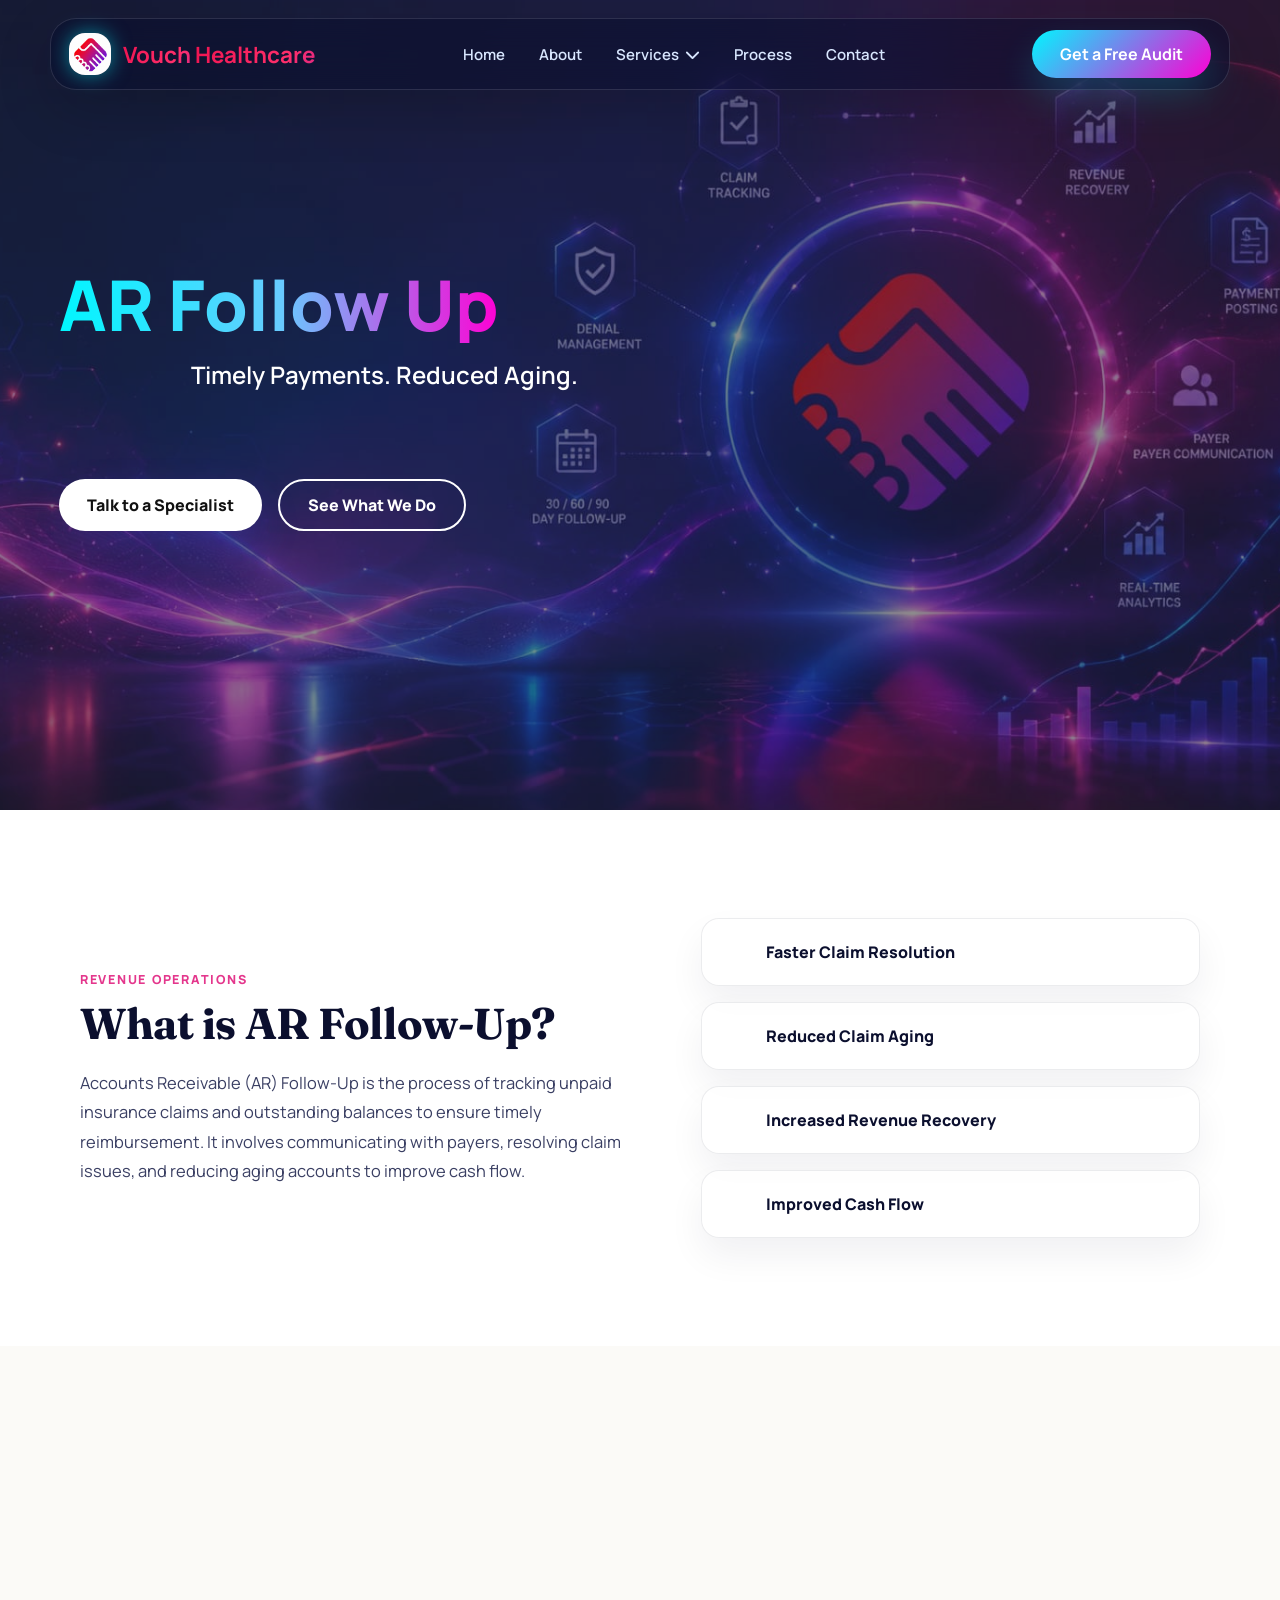
<file: ar-follow-up.html>
<!DOCTYPE html>
<html lang="en">
  <head>
    <meta charset="UTF-8" />
    <meta name="viewport" content="width=device-width, initial-scale=1.0" />
    <title>AR Follow-Up Services | Vouch Healthcare</title>
    <meta
      name="description"
      content="AR follow-up services for faster claim resolution, reduced claim aging, revenue recovery, and improved cash flow."
    />
    <meta name="robots" content="index, follow" />
    <link rel="canonical" href="https://vouchhealthcare.com/ar-follow-up.html" />
    <meta property="og:title" content="AR Follow-Up Services | Vouch Healthcare" />
    <meta property="og:description" content="AR follow-up services for faster claim resolution, reduced aging, revenue recovery, and improved healthcare cash flow." />
    <meta property="og:type" content="website" />
    <meta property="og:site_name" content="Vouch Healthcare" />
    <link rel="preconnect" href="https://fonts.googleapis.com" />
    <link rel="preconnect" href="https://fonts.gstatic.com" crossorigin />
    <link
      href="https://fonts.googleapis.com/css2?family=Fraunces:opsz,wght@9..144,600;9..144,700&family=Manrope:wght@400;500;600;700;800&family=Poppins:wght@400;500;600;700;800&display=swap"
      rel="stylesheet"
    />
    <link rel="stylesheet" href="https://cdnjs.cloudflare.com/ajax/libs/font-awesome/6.5.2/css/all.min.css" />
    <link rel="stylesheet" href="styles.css" />
  </head>

  <body class="service-page">
	<div id="page-loader">
      <div class="loader-wrapper">
        <div class="loader-logo">
          <img src="assets/logo.jpeg" alt="Vouch Healthcare Logo">
        </div>
        <div class="loader-text">Vouch Healthcare</div>
        <div class="loader"></div>
      </div>
    </div>
    <a class="skip-link" href="#about">Skip to content</a>
    <header class="site-header">
      <a class="logo" href="index.html" aria-label="Vouch Healthcare home">
        <img class="logo-circle" src="assets/logo.jpeg" alt="Vouch Healthcare logo" />
        <span><span class="logo-vouch">Vouch</span> <span class="logo-healthcare">Healthcare</span></span>
      </a>
      <button class="menu-toggle" type="button" aria-label="Open menu" aria-expanded="false">
        <span></span><span></span><span></span>
      </button>
      <nav class="main-nav" aria-label="Main navigation">
        <ul>
          <li><a href="index.html">Home</a></li>
          <li><a href="#about">About</a></li>
          <li class="dropdown">
            <a href="#services" class="dropdown-toggle" aria-haspopup="true" aria-expanded="false">Services <i class="fa-solid fa-chevron-down" aria-hidden="true"></i></a>
            <div class="dropdown-menu">
              <a href="medical-coding.html">Medical Coding</a>
              <a href="denial-management.html">Denial Management</a>
              <a href="ar-follow-up.html">AR Follow-up</a>
            </div>
          </li>
          <li><a href="#process">Process</a></li>
          <li><a href="#contact">Contact</a></li>
        </ul>
      </nav>
      <a href="#contact" class="contact-btn">Get a Free Audit</a>
    </header>

    <header class="service-hero">

    <!-- Background Image -->
    <div class="hero-bg">
        <img src="assets/ar.jpeg" alt="AR Follow-Up Services">
    </div>

    <!-- Dark Overlay -->
    <div class="hero-overlay"></div>

    <!-- Hero Content -->
    <div class="service-wrap ar-hero-content reveal">

        <h1 class="sr-only">AR Follow-Up Services</h1>

        <div class="ar-title-piece motion-left">AR Follow Up</div>

        <p class="ar-tagline motion-up">
           Timely Payments. Reduced Aging.
        </p>

        <div class="service-ctas motion-up">

            <a class="service-primary"
               href="#contact">
                Talk to a Specialist
            </a>

            <a class="service-secondary"
               href="#services">
                See What We Do
            </a>

        </div>

    </div>

</div>
</header>
    <main>
      <section class="service-section" id="about">
        <div class="service-wrap service-grid-two">
          <div class="reveal">
            <span class="service-kicker">Revenue Operations</span>
            <h2>What is AR Follow-Up?</h2>
            <p>
              Accounts Receivable (AR) Follow-Up is the process of tracking unpaid
              insurance claims and outstanding balances to ensure timely reimbursement.
              It involves communicating with payers, resolving claim issues, and reducing
              aging accounts to improve cash flow.
            </p>
          </div>

          <div class="checklist reveal">
            <div class="check-item tilt-card"><span class="tick">&check;</span>Faster Claim Resolution</div>
            <div class="check-item tilt-card"><span class="tick">&check;</span>Reduced Claim Aging</div>
            <div class="check-item tilt-card"><span class="tick">&check;</span>Increased Revenue Recovery</div>
            <div class="check-item tilt-card"><span class="tick">&check;</span>Improved Cash Flow</div>
          </div>
        </div>
      </section>

      <section class="service-section alt" id="services">
        <div class="service-wrap">
          <div class="service-head reveal">
            <span class="service-kicker">Our Capabilities</span>
            <h2>What We Do</h2>
          </div>

          <div class="service-card-grid">
            <article class="service-card tilt-card reveal">
              <div class="service-icon">01</div>
              <h3>Revenue Recovery</h3>
              <p>Identify and recover outstanding payments.</p>
            </article>

            <article class="service-card tilt-card reveal">
              <div class="service-icon">02</div>
              <h3>Denial Management</h3>
              <p>Analyze denied claims and drive resolution.</p>
            </article>

            <article class="service-card tilt-card reveal">
              <div class="service-icon">03</div>
              <h3>Claim Status Follow-Up</h3>
              <p>Regularly monitor claim status with payers.</p>
            </article>

            <article class="service-card tilt-card reveal">
              <div class="service-icon">04</div>
              <h3>Aging AR Management</h3>
              <p>Prioritize and work on aged claims.</p>
            </article>

            <article class="service-card tilt-card reveal">
              <div class="service-icon">05</div>
              <h3>Appeals &amp; Reconsiderations</h3>
              <p>Prepare and submit timely appeals.</p>
            </article>

            <article class="service-card tilt-card reveal">
              <div class="service-icon">06</div>
              <h3>Payment Variance Resolution</h3>
              <p>Investigate and resolve underpayments.</p>
            </article>
          </div>
        </div>
      </section>

      <section class="service-section" id="process">
        <div class="service-wrap">
          <div class="service-head reveal">
            <span class="service-kicker">How It Works</span>
            <h2>Our Process</h2>
          </div>

          <div class="service-process">
            <article class="service-step tilt-card reveal">
              <div class="step-num">01</div>
              <h3>Analyze &amp; Cleanse</h3>
              <p>Review AR reports and identify unpaid claims.</p>
            </article>

            <article class="service-step tilt-card reveal">
              <div class="step-num">02</div>
              <h3>Validate</h3>
              <p>Confirm payer information and claim status.</p>
            </article>

            <article class="service-step tilt-card reveal">
              <div class="step-num">03</div>
              <h3>Follow-Up &amp; Resolve</h3>
              <p>Contact insurance payers and resolve claim issues.</p>
            </article>

            <article class="service-step tilt-card reveal">
              <div class="step-num">04</div>
              <h3>Audit &amp; Report</h3>
              <p>Monitor payment outcomes and track performance.</p>
            </article>
          </div>
        </div>
      </section>

      <section class="contact-section" id="contact">
  <div class="contact-shell reveal">

    <div class="contact-intro">
      <span class="contact-tag">GET IN TOUCH</span>
      <h2>Talk to Our Team</h2>
      <p>Reach out to our team and let us show you where your revenue cycle is leaking and how we can fix it.</p>
    </div>

    <form class="contact-form">
      <div class="form-grid">
        <div class="form-group">
          <label>Name</label>
          <input type="text" placeholder="Enter your name">
        </div>

        <div class="form-group">
          <label>Email ID</label>
          <input type="email" placeholder="Enter your email">
        </div>

        <div class="form-group full">
          <label>Phone Number</label>
          <input type="text" placeholder="Phone Number">
        </div>

        <div class="form-group full">
          <label>Whatsapp Number</label>
          <input type="text" placeholder="Whatsapp Number">
        </div>

        <div class="form-group full">
          <label>Company Name</label>
          <input type="text" placeholder="Company Name">
        </div>

        <div class="form-group">
          <label>Designation</label>
          <input type="text" placeholder="Designation">
        </div>

        <div class="form-group full">
          <label>Preferred Mode of Communication</label>
          <select>
            <option>Select...</option>
            <option>Email</option>
            <option>Phone</option>
            <option>WhatsApp</option>
          </select>
        </div>

        <div class="form-group full">
          <label>Purpose of Contact</label>
          <input type="text" placeholder="Purpose of Contact">
        </div>
      </div>

      <button type="submit">Submit</button>
    </form>

  </div>
</section>
    </main>    
    <footer class="service-footer">
      <div class="service-wrap service-footer-grid">
        <div>
          <div class="service-foot-brand"><img class="service-foot-logo-img" src="assets/logo.jpeg" alt="Vouch Healthcare logo" /><span class="footer-logo-vouch">Vouch</span> <span class="footer-logo-healthcare">Healthcare</span></div>
          <p>AR follow-up services built to reduce aging, recover revenue, and improve collection performance.</p>
        </div>

        <div>
          <h4>Quick Links</h4>
          <p><a href="index.html">Home</a></p>
          <p><a href="#about">About</a></p>
          <p><a href="#services">Services</a></p>
        </div>

        <div>
          <h4>Services</h4>
          <p><a href="medical-coding.html">Medical Coding</a></p>
          <p><a href="denial-management.html">Denial Management</a></p>
          <p><a href="ar-follow-up.html">AR Follow-up</a></p>
        </div>

        <div>
          <h4>Social Links</h4>
          <div class="service-social">
    <a href="https://www.linkedin.com/company/vouch-healthcare" target="_blank" rel="noopener" aria-label="LinkedIn"><i class="fab fa-linkedin-in"></i></a>
    <a href="https://www.instagram.com/vouchhealthcare" target="_blank" rel="noopener" aria-label="Instagram"><i class="fab fa-instagram"></i></a>
    <a href="mailto:info@vouchhealthcare.com" aria-label="Email"><i class="fas fa-envelope"></i></a>
</div>
        </div>
      </div>

      <div class="service-wrap service-foot-bottom">&copy; 2026 Vouch Healthcare. All Rights Reserved.</div>
    </footer>

    <script src="script.js"></script>
  </body>
</html>
</file>
<file: styles.css>
* {
  box-sizing: border-box;
  margin: 0;
  padding: 0;
}
:root {
  --primary: #00f7ff;
  --secondary: #ff00d4;
  --blue: #3b82f6;
  --dark: #080b2b;
  --ink: #0f172a;
  --body: #475569;
  --muted: #a9b8d4;
  --surface: #f6f9ff;
  --card: #ffffffd9;
  --line: rgba(37,99,235,.12);
  --shadow: 0 24px 70px rgba(15,23,42,.12);
}
html {
  scroll-behavior: smooth;
  overflow-x: hidden;
}
body {
  position: relative;
  min-height: 100vh;
  overflow-x: hidden;
  color: #fff;
  background: #f6f9ff;
  font-family: Poppins,Inter,Manrope,system-ui,sans-serif;
}
a {
  color: inherit;
  text-decoration: none;
}
ul {
  list-style: none;
}
img {
  max-width: 100%;
  display: block;
}
.sr-only {
  position: absolute;
  width: 1px;
  height: 1px;
  padding: 0;
  overflow: hidden;
  clip: rect(0,0,0,0);
  white-space: nowrap;
  border: 0;
}
.skip-link {
  position: fixed;
  left: 16px;
  top: 12px;
  z-index: 2000;
  padding: 10px 14px;
  color: #fff;
  border-radius: 999px;
  background: #2563eb;
  transform: translateY(-140%);
}
.skip-link:focus {
  transform: translateY(0);
}
/* Shared Header */
.site-header {
  position: fixed;
  left: 50%;
  top: 18px;
  z-index: 1000;
  display: flex;
  width: min(1180px,calc(100% - 28px));
  min-height: 72px;
  align-items: center;
  justify-content: space-between;
  gap: 24px;
  padding: 0 18px;
  border: 1px solid rgba(255,255,255,.12);
  border-radius: 26px;
  background: rgba(8,11,43,.48);
  box-shadow: 0 18px 55px rgba(0,0,0,.18);
  backdrop-filter: blur(18px);
  transform: translateX(-50%);
  transition: .3s;
}
.site-header.scrolled {
  background: rgba(8,11,43,.84);
}
.logo {
  display: flex;
  align-items: center;
  gap: 12px;
  color: #fff;
  font-size: 1.4rem;
  font-weight: 700;
}

.logo-vouch,
.logo-healthcare {
  background: linear-gradient(120deg, #ee1350, #ff2f6b, #a21caf, #6a1fd0, #ee1350);
  background-size: 300% 300%;
  -webkit-background-clip: text;
  background-clip: text;
  color: transparent;
  -webkit-text-fill-color: transparent;
  animation: logoGradientShift 6s ease-in-out infinite;
}

@keyframes logoGradientShift {
  0% {
    background-position: 0% 50%;
    filter: brightness(1);
  }
  50% {
    background-position: 100% 50%;
    filter: brightness(1.4);
  }
  100% {
    background-position: 0% 50%;
    filter: brightness(1);
  }
}

.logo-circle {
  display: block;
  width: 42px;
  height: 42px;
  border-radius: 16px;
  object-fit: cover;
  box-shadow: 0 0 20px rgba(0,247,255,.5);
}
.main-nav ul {
  display: flex;
  align-items: center;
  gap: 34px;
}
.main-nav a {
  position: relative;
  color: #d9e7ff;
  font-size: 15px;
  font-weight: 600;
}
.main-nav a:hover {
  color: #fff;
}
.main-nav a::after {
  position: absolute;
  bottom: -8px;
  left: 0;
  width: 0;
  height: 2px;
  content: "";
  background: linear-gradient(90deg,var(--primary),var(--secondary));
  transition: .3s;
}
.main-nav a:hover::after {
  width: 100%;
}
.dropdown {
  position: relative;
}
.dropdown-toggle {
  display: inline-flex;
  align-items: center;
  gap: 6px;
}
.dropdown::after {
  position: absolute;
  left: -18px;
  right: -18px;
  top: 100%;
  height: 18px;
  content: "";
}
.dropdown-menu {
  position: absolute;
  top: calc(100% + 10px);
  left: 50%;
  display: grid;
  min-width: 230px;
  padding: 10px;
  border: 1px solid rgba(255,255,255,.14);
  border-radius: 18px;
  background: rgba(8,11,43,.94);
  box-shadow: 0 24px 70px rgba(0,0,0,.28);
  backdrop-filter: blur(20px);
  opacity: 0;
  pointer-events: none;
  transform: translate(-50%,-8px) rotateX(-8deg);
  transform-origin: top;
  transition: .25s ease;
}
.dropdown:hover .dropdown-menu,.dropdown:focus-within .dropdown-menu,.dropdown.open .dropdown-menu {
  opacity: 1;
  pointer-events: auto;
  transform: translate(-50%,0) rotateX(0);
}
.dropdown-menu a {
  padding: 12px 14px;
  border-radius: 12px;
  white-space: nowrap;
}
.dropdown-menu a:hover {
  background: rgba(255,255,255,.08);
}
.dropdown-menu a::after {
  display: none;
}
.contact-btn,.btn,.contact-form button,.submit-btn,.service-btn {
  position: relative;
  display: inline-flex;
  min-height: 48px;
  align-items: center;
  justify-content: center;
  overflow: hidden;
  transition: transform .35s ease,box-shadow .35s ease;
}
.contact-btn {
  padding: 13px 28px;
  color: #fff;
  border-radius: 50px;
  background: linear-gradient(135deg,var(--primary),var(--secondary));
  font-weight: 700;
  box-shadow: 0 18px 38px rgba(0,247,255,.18);
}
.contact-btn:hover,.btn:hover,.submit-btn:hover,.service-btn:hover {
  transform: translateY(-4px);
}
.menu-toggle {
  display: none;
  width: 44px;
  height: 44px;
  border: 1px solid rgba(255,255,255,.18);
  border-radius: 14px;
  background: rgba(255,255,255,.08);
}
.menu-toggle span {
  display: block;
  width: 20px;
  height: 2px;
  margin: 5px auto;
  background: #fff;
}
body.nav-open {
  overflow: hidden;
}
/* Index Hero - preserved old style */
.blur {
  position: absolute;
  z-index: -1;
  border-radius: 50%;
  filter: blur(120px);
}
.blur1 {
  top: -150px;
  right: -120px;
  width: 420px;
  height: 420px;
  background: #00e5ff;
  opacity: .25;
}
.blur2 {
  bottom: -120px;
  left: -120px;
  width: 350px;
  height: 350px;
  background: #ff2dff;
  opacity: .15;
}
.hero {
  position: relative;
  display: flex;
  min-height: 100vh;
  align-items: center;
  justify-content: center;
  padding: 100px 8% 80px;
  text-align: left;
  overflow: hidden;
  background: linear-gradient(135deg,#080b2b,#101447 55%,#090a24);
}
.hero::before {
  position: absolute;
  inset: 0;
  z-index: 0;
  content: "";
  background: radial-gradient(circle,#fff 2px,transparent 3px) 10% 20%/180px 180px,radial-gradient(circle,#9fdcff 2px,transparent 3px) 80% 30%/220px 220px,radial-gradient(circle,#fff 1.5px,transparent 3px) 70% 70%/200px 200px,radial-gradient(circle,#fff 2px,transparent 3px) 30% 80%/240px 240px;
  opacity: .9;
}
.hero::after {
  position: absolute;
  inset: 0;
  z-index: 0;
  content: "";
  background-image: linear-gradient(rgba(255,255,255,.03) 1px,transparent 1px),linear-gradient(90deg,rgba(255,255,255,.03) 1px,transparent 1px);
  background-size: 60px 60px;
  opacity: .35;
}
.hero-mobile-video,
.hero-mobile-overlay{
    display:none;
}

@media (max-width:768px){
    .hero-mobile-video{
        display:block;
        position:absolute;
        inset:0;
        width:100%;
        height:100%;
        object-fit:cover;
        z-index:0;
    }
    .hero-mobile-overlay{
        display:block;
        position:absolute;
        inset:0;
        background:rgba(8,11,43,.55);
        z-index:1;
    }
    .hero-content,
    .hero-visual{
        position:relative;
        z-index:2;
    }
}

.hero-desktop-video,
.hero-desktop-overlay{
    display:none;
}

@media (min-width:769px){
    .hero-desktop-video{
        display:block;
        position:absolute;
        inset:0;
        width:100%;
        height:100%;
        object-fit:cover;
        z-index:0;
    }
    .hero-desktop-overlay{
        display:block;
        position:absolute;
        inset:0;
        background:rgba(8,11,43,.55);
        z-index:1;
    }
}

.hero-content {
  position: relative;
  z-index: 2;
  flex: 0 1 620px;
  max-width: 620px;
  padding: 20px 10px;
  transform: translateY(-38px);
}
.hero-visual {
  position: relative;
  z-index: 1;
  display: flex;
  flex: 0 0 640px;
  align-items: center;
  justify-content: center;
  margin-left: -330px;
  pointer-events: none;
  transform: translateY(-38px);
}
.hexagon-large {
  position: relative;
  width: 640px;
  height: 640px;
}
.hexagon-large svg {
  width: 100%;
  height: 100%;
  overflow: visible;
}
.hexagon-large .outer {
  fill: none;
  stroke: #5adfff;
  stroke-width: 4;
  opacity: .25;
  filter: blur(2px);
}
.hexagon-large .inner {
  fill: none;
  stroke: url(#grad);
  stroke-width: 7;
  stroke-linecap: round;
  stroke-linejoin: round;
  stroke-dasharray: 1200;
  stroke-dashoffset: 1200;
  filter: drop-shadow(0 0 8px #00f7ff) drop-shadow(0 0 18px #00f7ff) drop-shadow(0 0 30px #ff00ff);
  animation: draw 3s linear forwards,glow 2s infinite alternate;
}
.hex-blur1,.hex-blur2 {
  position: absolute;
  z-index: -1;
  border-radius: 50%;
  filter: blur(35px);
}
.hex-blur1 {
  top: 100px;
  left: 60px;
  width: 120px;
  height: 120px;
  background: #00e5ff;
  opacity: .35;
}
.hex-blur2 {
  bottom: 80px;
  left: 80px;
  width: 120px;
  height: 120px;
  background: #ff2dff;
  opacity: .35;
}
.tag {
  display: inline-flex;
  align-items: center;
  gap: 8px;
  margin-bottom: 22px;
  padding: 8px 18px;
  color: #c9b8ff;
  border: 1px solid rgba(139,92,246,.4);
  border-radius: 50px;
  background: rgba(139,92,246,.14);
  backdrop-filter: blur(20px);
  font-size: 12px;
  font-weight: 600;
  letter-spacing: .06em;
  text-transform: uppercase;
}
.tag i {
  color: #22c55e;
}
.hero h1 {
  max-width: 620px;
  margin-bottom: 16px;
  font-size: clamp(2rem,4vw,44px);
  font-weight: 800;
  line-height: 1.22;
  letter-spacing: 0;
}

@media (min-width: 993px) {
  .hero h1 {
    font-size: clamp(1.9rem,3.1vw,34px);
    white-space: nowrap;
  }
} 

.hero p {
  max-width: 520px;
  margin: 20px 0 36px;
  color: var(--muted);
  font-size: 15px;
  line-height: 1.75;
}
.hero-buttons {
  display: flex;
  align-items: center;
  justify-content: flex-start;
  gap: 16px;
}
.btn {
  padding: 15px 32px;
  color: #fff;
  border-radius: 60px;
  font-weight: 700;
}
.btn.primary {
  background: linear-gradient(90deg,var(--secondary),var(--primary));
  box-shadow: 0 12px 30px rgba(0,247,255,.35);
}
.btn.secondary {
  border: 1px solid rgba(255,255,255,.18);
  background: rgba(255,255,255,.04);
}

.hero-cta-highlight {
  position: relative;
  display: inline-flex;
  overflow: hidden;
  align-items: center;
  justify-content: center;
  flex: none;
  width: fit-content;
  min-width: 340px;
  max-width: 420px;
  margin-top: 26px;
  padding: 20px 40px;
  border: 1px solid rgba(0,247,255,.5);
  border-radius: 60px;
  background: linear-gradient(135deg,#0a3fae 0%,#0f62fe 45%,#00c2ff 100%);
  box-shadow: 0 0 0 1px rgba(0,247,255,.15) inset,
              0 18px 45px rgba(15,98,254,.45),
              0 0 40px rgba(0,247,255,.25);
  color: #fff;
  font-size: 17px;
  font-weight: 800;
  line-height: 1.4;
  letter-spacing: .01em;
  text-align: center;
  text-transform: uppercase;
  cursor: pointer;
  -webkit-tap-highlight-color: transparent;
  transition: transform .35s ease, box-shadow .35s ease;
}
.hero-cta-highlight::before {
  position: absolute;
  top: 0;
  left: -60%;
  width: 40%;
  height: 100%;
  content: "";
  background: linear-gradient(120deg,transparent,rgba(255,255,255,.35),transparent);
  transform: skewX(-20deg);
  animation: heroCtaShine 3.2s ease-in-out infinite;
}
@keyframes heroCtaShine {
  0% { left: -60%; }
  50%,100% { left: 130%; }
}
.hero-cta-highlight:hover {
  transform: translateY(-4px);
  box-shadow: 0 22px 55px rgba(15,98,254,.55), 0 0 55px rgba(0,247,255,.4);
}

/* Index Sections */
.about,.contact {
  width: 100%;
  max-width: none;
  margin: 0;
  padding: 90px 8%;
  color: #0f172a;
}
.about {
  background: radial-gradient(circle at 10% 12%,rgba(0,247,255,.12),transparent 26%),radial-gradient(circle at 90% 55%,rgba(255,0,212,.08),transparent 24%),linear-gradient(180deg,#fff 0%,#f7fbff 52%,#eef6ff 100%);
}
.contact {
  position: relative;
  overflow: hidden;
  background: radial-gradient(circle at 85% 12%,rgba(37,99,235,.13),transparent 26%),radial-gradient(circle at 10% 80%,rgba(255,0,212,.08),transparent 25%),linear-gradient(180deg,#eef6ff 0%,#fff 48%,#f8fbff 100%);
}
.about>* , .contact>* {
  max-width: 1180px;
  margin-inline: auto;
}
.about-top,.bottom {
  display: flex;
  flex-wrap: wrap;
  justify-content: space-between;
  gap: 50px;
}
.about-top {
  align-items: center;
  margin-bottom: 60px;
}
.left,.right,.bottom-left,.stats {
  flex: 1;
}
.left small,.process small,.bottom-left small {
  color: #2563eb;
  font-weight: 800;
}
.left h2 {
  margin: 15px 0;
  font-size: clamp(2rem,4vw,45px);
  line-height: 1.2;
  color: #0f172a;
}
.left p,.bottom-left li,.process p,.box p {
  color: #475569;
}
.left p {
  line-height: 1.8;
}
.right {
  display: flex;
  justify-content: center;
}
.about-profile-img {
  display: block;
  width: 100%;
  max-width: 560px;
  border: 1px solid rgba(37,99,235,.14);
  border-radius: 24px;
  box-shadow: 0 28px 70px rgba(15,23,42,.16);
  transform: perspective(900px) rotateY(-7deg) rotateX(4deg);
  transition: .35s ease;
}
.about-profile-img:hover {
  transform: perspective(900px) rotateY(-2deg) rotateX(1deg) translateY(-6px);
  box-shadow: 0 34px 90px rgba(37,99,235,.2);
}
.features,.steps,.stats {
  display: grid;
  gap: 20px;
}
.features {
  grid-template-columns: repeat(4,1fr);
  margin-bottom: 70px;
}
.card,.step,.box,.contact-form {
  position: relative;
  overflow: hidden;
  border: 1px solid rgba(37,99,235,.1);
  border-radius: 18px;
  background: rgba(255,255,255,.86);
  box-shadow: var(--shadow);
  backdrop-filter: blur(14px);
  transform-style: preserve-3d;
  transition: .3s;
}
.card,.step {
  padding: 25px;
}
.card {
  text-align: center;
}
.card:hover,.step:hover,.box:hover {
  transform: translateY(-8px);
}
.card::before,.step::before,.box::before,.contact-form::before {
  position: absolute;
  inset: 0;
  padding: 1px;
  content: "";
  border-radius: inherit;
  background: linear-gradient(135deg,rgba(37,99,235,.45),transparent 42%,rgba(255,255,255,.9));
  mask: linear-gradient(#000 0 0) content-box,linear-gradient(#000 0 0);
  mask-composite: exclude;
  pointer-events: none;
}
.feature-icon {
  display: grid;
  width: 58px;
  height: 58px;
  place-items: center;
  margin: 0 auto 16px;
  color: #fff;
  border-radius: 18px;
  background: linear-gradient(135deg,var(--primary),var(--secondary));
  font-size: 23px;
}
.card h3,.step h3 {
  font-size: 18px;
  color: #0f172a;
}
.card p {
  margin-top: 12px;
  color: #475569;
  font-size: .94rem;
  line-height: 1.65;
}
.process {
  margin-bottom: 70px;
  padding: 70px 30px;
  border: 1px solid rgba(37,99,235,.1);
  border-radius: 20px;
  background: linear-gradient(135deg,#f8fbff,#eaf4ff);
  text-align: center;
}
.process h2,.bottom-left h2 {
  font-size: clamp(2rem,4vw,40px);
  color: #0f172a;
}
.process h2 {
  margin: 10px 0 40px;
}
.steps {
  grid-template-columns: repeat(4,1fr);
}
.number {
  display: flex;
  width: 55px;
  height: 55px;
  align-items: center;
  justify-content: center;
  margin: auto auto 20px;
  color: #fff;
  border-radius: 50%;
  background: #3b82f6;
  font-weight: 700;
}
.bottom-left h2 {
  margin: 10px 0 20px;
}
.bottom-left li {
  margin: 15px 0;
  font-size: 18px;
}
.bottom-left i {
  margin-right: 10px;
  color: #2563eb;
}
.stats {
  grid-template-columns: repeat(2,1fr);
}
.box {
  padding: 30px;
  text-align: center;
}
.box h2 {
  color: #2563eb;
  font-size: 40px;
}
.box p {
  margin-top: 10px;
}
.section-title {
  position: relative;
  margin-bottom: 60px;
  text-align: center;
}
.section-title span {
  color: #64748b;
  font-size: 18px;
}
.section-title h2 {
  margin-top: 12px;
  background: linear-gradient(90deg,#2563eb,#ff2b74);
  background-clip: text;
  color: transparent;
  font-size: clamp(2rem,5vw,48px);
  font-weight: 700;
  -webkit-background-clip: text;
}
.contact-wrapper {
  position: relative;
  z-index: 1;
  display: flex;
  flex-wrap: wrap;
  align-items: center;
  justify-content: space-between;
  gap: 60px;
}
.contact-form {
  padding: 40px;
  border: 1px solid rgba(255,255,255,.25);
  border-radius: 20px;
  background: rgba(255,255,255,.94);
  backdrop-filter: blur(16px);
  box-shadow: 0 30px 80px rgba(0,0,0,.35);
}
.contact-form h2 {
  margin-bottom: 24px;
  font-size: clamp(1.6rem, 3vw, 2.2rem);
}
.contact-tag {
  display: inline-block;
  margin-bottom: 10px;
  padding: 6px 14px;
  border-radius: 999px;
  color: #2dd4bf;
  background: rgba(45,212,191,.18);
  font-size: 13px;
  font-weight: 700;
  letter-spacing: .05em;
  text-transform: uppercase;
}
.form-grid{
    display:grid;
    grid-template-columns:repeat(2,1fr);
    gap:20px;
}

.form-group{
    display:flex;
    flex-direction:column;
}

.form-group.full{
    grid-column:1 / 3;
}

.form-group label{
    font-weight:600;
    margin-bottom:8px;
    color:#1e293b;
}

.form-group input,
.form-group select{
    width:100%;
    padding:15px;
    border:1px solid #d1d5db;
    border-radius:10px;
    font-size:16px;
    transition: border-color .3s, box-shadow .3s;
}
.form-group input:hover,
.form-group select:hover {
    border-color: #93c5fd;
}
.contact-form label {
  display: block;
}
.contact-form label span {
  display: block;
  width: 1px;
  height: 1px;
  overflow: hidden;
  clip: rect(0 0 0 0);
  white-space: nowrap;
}
.contact-form input,.contact-form textarea {
  width: 100%;
  padding: 15px 18px;
  color: #0f172a;
  border: 1px solid rgba(37,99,235,.14);
  border-radius: 10px;
  outline: none;
  background: rgba(248,251,255,.94);
  font-size: 15px;
  transition: .3s;
}
.contact-form input:focus,.contact-form textarea:focus {
  border-color: #2dd4bf;
  box-shadow: 0 0 15px rgba(45,212,191,.28);
}
.contact-form textarea {
  height: 140px;
  resize: none;
}
.contact-form button {
  width: 100%;
  padding: 16px;
  color: #fff;
  border: none;
  border-radius: 10px;
  cursor: pointer;
  background: linear-gradient(90deg,#0d9488,#2dd4bf);
  font-size: 18px;
  font-weight: 700;
}
.contact-info {
  flex: 1;
}
.info-box {
  display: flex;
  align-items: center;
  gap: 18px;
  margin-bottom: 28px;
}
.icon {
  display: flex;
  width: 55px;
  height: 55px;
  align-items: center;
  justify-content: center;
  color: #fff;
  border-radius: 12px;
  background: linear-gradient(135deg,#00e5ff,#5b5bff);
  font-size: 24px;
}
.info-box h4 {
  margin-bottom: 5px;
  font-size: 20px;
  color: #0f172a;
}
.info-box p {
  color: #475569;
}
.hexagon {
  position: absolute;
  width: 120px;
  height: 138px;
  border: 2px solid rgba(0,255,255,.35);
  background: transparent;
  clip-path: polygon(25% 6.7%,75% 6.7%,100% 50%,75% 93.3%,25% 93.3%,0% 50%);
  filter: drop-shadow(0 0 15px cyan);
  animation: float 8s ease-in-out infinite;
}
.hex1 {
  top: 50px;
  left: 60px;
}
.hex2 {
  top: 250px;
  right: 100px;
  width: 180px;
  height: 208px;
  animation-duration: 10s;
}
.hex3 {
  bottom: 80px;
  left: 35%;
  width: 90px;
  height: 104px;
}
.footer {
  position: relative;
  overflow: hidden;
  padding: 70px 8% 25px;
  background: linear-gradient(135deg,#080b2b,#101447 55%,#090a24);
  color: #fff;
}
.footer::before {
  position: absolute;
  inset: 0;
  content: "";
  background: radial-gradient(circle,#fff 2px,transparent 3px) 10% 20%/180px 180px,radial-gradient(circle,#9fdcff 2px,transparent 3px) 80% 30%/220px 220px,radial-gradient(circle,#fff 1.5px,transparent 3px) 70% 70%/200px 200px;
  opacity: .35;
}
.footer-grid,.copyright {
  position: relative;
  z-index: 1;
}
.footer-grid {
  display: grid;
  grid-template-columns: 2fr 1fr 1fr 1fr;
  gap: 50px;
}
.footer h3 {
  margin-bottom: 20px;
  color: #ff3d8f;
}
.footer li {
  margin-bottom: 12px;
}
.footer a {
  color: #ddd;
  transition: .3s;
}
.footer a:hover {
  color: #00e5ff;
}
.footer-logo {
  display: flex;
  align-items: center;
  gap: 14px;
  margin-bottom: 20px;
  font-size: 34px;
  font-weight: 700;
}
.footer-logo-img {
  width: 44px;
  height: 44px;
  border-radius: 12px;
  object-fit: cover;
}
.footer-logo-vouch {
  color: #ee1350;
}
.footer-logo-healthcare {
  color: #6a1fd0;
}
.footer p {
  color: #bbb;
  line-height: 1.8;
}
.social a {
  display: inline-flex;
  width: 42px;
  height: 42px;
  align-items: center;
  justify-content: center;
  margin-right: 10px;
  color: #fff;
  border-radius: 50%;
  background: rgba(255,255,255,.08);
}
.social a:hover {
  color: #111;
  background: #00e5ff;
  transform: translateY(-5px);
}
.copyright {
  margin-top: 50px;
  padding-top: 20px;
  color: #bbb;
  border-top: 1px solid rgba(255,255,255,.1);
  text-align: center;
  font-size: 15px;
}
/* Service Pages */
.service-page {
  color: #0b0f2e;
  background: #fbfaf7;
  font-family: Manrope,Inter,system-ui,sans-serif;
  -webkit-font-smoothing: antialiased;
}
.service-page h1,.service-page h2 {
  font-family: Fraunces,Sora,serif;
  font-weight: 700;
  letter-spacing: -.01em;
}
.service-wrap {
  width: min(1120px,calc(100% - 48px));
  margin: 0 auto;
}
.service-nav {
  position: sticky;
  top: 0;
  z-index: 60;
  border-bottom: 1px solid rgba(11,15,46,.1);
  background: rgba(251,250,247,.82);
  backdrop-filter: blur(14px);
}
.service-nav-inner {
  display: flex;
  height: 76px;
  align-items: center;
  justify-content: space-between;
  gap: 22px;
}
.service-logo {
  display: flex;
  align-items: center;
  gap: 10px;
  min-width: 0;
  color: #0b0f2e;
  font-size: 1.18rem;
  font-weight: 800;
}
.service-logo {
  overflow: hidden;
  text-overflow: ellipsis;
  white-space: nowrap;
}
.service-logo-mark {
  display: grid;
  width: 36px;
  height: 36px;
  place-items: center;
  color: #fff;
  border-radius: 12px;
  background: linear-gradient(135deg,#5b3fe0,#e4368c);
  box-shadow: 0 16px 32px rgba(91,63,224,.25);
}
.service-links {
  display: flex;
  align-items: center;
  gap: 28px;
  color: #3a3f63;
  font-size: .94rem;
  font-weight: 800;
}
.service-links a:hover {
  color: #3e27a8;
}
.service-btn {
  padding: 12px 22px;
  color: #fff;
  border-radius: 999px;
  background: #0b0f2e;
  font-size: .9rem;
  font-weight: 800;
}
.service-hero{
    position:relative;
    overflow:hidden;
    padding:105px 0 118px;
    text-align:center;
    min-height:90vh;
    display:flex;
    align-items:center;
    justify-content:center;
    background:#000;
}
.hero-video{
    position:absolute;
    top:0;
    left:0;
    width:100%;
    height:100%;
    object-fit:cover;
    z-index:0;
}

.hero-overlay{
    position:absolute;
    inset:0;
    background:rgba(0,0,0,.45);
    z-index:1;
}

.service-hero-inner{
    position:relative;
    z-index:2;
}

.service-hero h1,
.service-hero p,
.service-hero .service-eyebrow{
    color:#fff;
}

.service-hero .service-primary{
    background:#fff;
    color:#111;
}

.service-hero .service-secondary{
    border:2px solid #fff;
    color:#fff;
    background:transparent;
}

.service-hero .service-secondary:hover{
    background:#fff;
    color:#111;
}
.service-hero .hero-bg{
    position:absolute;
    top:0;
    left:0;
    right:0;
    bottom:-1px;
    z-index:0;
}

.service-hero .hero-bg img,
.service-hero .hero-bg video{
    width:100%;
    height:100%;
    object-fit:cover;
    object-position:center;
    display:block;
}
.service-hero::before{
    content:"";
    position:absolute;
    inset:0;
    background:rgba(255,255,255,.15);
    z-index:1;
}

.service-hero-inner{
    position:relative;
    z-index:2;
    max-width:790px;
    margin:0 auto;
}
.service-eyebrow {
  display: inline-flex;
  align-items: center;
  gap: 8px;
  padding: 8px 18px;
  border: 1px solid rgba(11,15,46,.1);
  border-radius: 999px;
  background: rgba(255,255,255,.78);
  box-shadow: 0 14px 30px rgba(11,15,46,.06);
  color: #3e27a8;
  font-size: .74rem;
  font-weight: 900;
  letter-spacing: .14em;
  text-transform: uppercase;
}
.service-eyebrow::before {
  width: 7px;
  height: 7px;
  content: "";
  border-radius: 50%;
  background: #e4368c;
}
.service-hero h1 {
  margin: 24px 0 20px;
  color: #0b0f2e;
  font-size: clamp(2.6rem,6vw,4.8rem);
  line-height: 1.02;
}
.service-hero h1 span,.service-hero h1 em {
  color: transparent;
  background: linear-gradient(100deg,#3e27a8,#e4368c);
  background-clip: text;
  -webkit-background-clip: text;
  font-style: normal;
}
.service-hero p {
  max-width: 620px;
  margin: 0 auto;
  color: #3a3f63;
  font-size: 1.12rem;
  line-height: 1.68;
}
.service-ctas {
  display: flex;
  flex-wrap: wrap;
  justify-content: center;
  gap: 14px;
  margin-top: 36px;
}
.service-primary,.service-secondary {
  display: inline-flex;
  align-items: center;
  justify-content: center;
  min-height: 52px;
  padding: 0 28px;
  border-radius: 999px;
  font-weight: 900;
  transition: .25s ease;
}
.service-primary {
  color: #fff;
  background: linear-gradient(100deg,#5b3fe0,#e4368c);
  box-shadow: 0 18px 38px rgba(91,63,224,.24);
}
.service-secondary {
  color: #0b0f2e;
  border: 1px solid rgba(11,15,46,.1);
  background: #fff;
}
/* ---------- AR HERO LAYOUT ---------- */

.service-hero .ar-hero-content{
    position: relative;
    z-index: 2;

    display: flex;
    flex-direction: column;
    align-items: flex-start;
    justify-content: center;

    text-align: left !important;

    width: 100%;
    max-width: 650px;

    margin: 0 !important;

    /* Move the content further to the left */
    margin-left: -40% !important;

    /* Lift it slightly */
    transform: translateY(-20px);
}
.service-hero .ar-hero-content .ar-title-piece,
.service-hero .ar-hero-content h1 {
    order: 1;
}

.service-hero .ar-hero-content .ar-tagline {
    order: 2;
}

.service-hero .ar-hero-content .service-ctas {
    order: 3;
}

.ar-title-piece{
    font-size:70px;
    font-weight:800;
    line-height:1.05;
    background:linear-gradient(90deg,#00f7ff,#66ccff,#ff00d4);
    -webkit-background-clip:text;
    background-clip:text;
    -webkit-text-fill-color:transparent;
}

.ar-tagline{
    display:block;

    margin:8px 0 0 0;

    color:#fff;

    font-size:24px;

    font-weight:600;
}

.service-ctas{
    display:flex;
    gap:16px;
    flex-wrap:wrap;

    margin-top:55px;
}

.ar-left,
.ar-right{

    display:flex;
    align-items:center;
    justify-content:center;

    height:100%;
}

.ar-left h1,
.ar-right h1,
.ar-title-piece{

    color:#fff;

    font-size:70px;

    font-weight:800;

    line-height:1.1;

    text-align:center;
}

.ar-center{

    text-align:center;
}

.service-hero .ar-tagline{
    margin-top:12px;
    margin-bottom:28px;

    color:#fff;
    font-size:24px;
    font-weight:600;

    display:inline-block;
}

.ar-image{

    width:100%;

    max-width:620px;

    border-radius:24px;

    box-shadow:0 25px 60px rgba(0,0,0,.35);
}

.motion-left{

    animation:slideLeft 1.2s ease forwards;
}

.motion-right{

    animation:slideRight 1.2s ease forwards;
}

.motion-up{

    animation:fadeUp 1.3s ease forwards;
}

@keyframes slideLeft{

0%{

opacity:0;

transform:translateX(-120px);

}

100%{

opacity:1;

transform:translateX(0);

}

}

@keyframes slideRight{

0%{

opacity:0;

transform:translateX(120px);

}

100%{

opacity:1;

transform:translateX(0);

}

}

@keyframes fadeUp{

0%{

opacity:0;

transform:translateY(60px);

}

100%{

opacity:1;

transform:translateY(0);

}

}

@media(max-width:991px){

.ar-title-piece{
    font-size:42px;
}

.service-hero .ar-hero-content{
    margin-left:6% !important;
    max-width:100%;
}

.ar-image{

max-width:420px;

}

.ar-tagline{

font-size:20px;

}
}
.service-primary:hover,.service-secondary:hover {
  transform: translateY(-4px);
}
.service-section {
  padding: 108px 0;
  background: #fff;
}
.service-section.alt {
  background: #f3f1fb;
}

#services {
  position: relative;
  z-index: 5;
}

.service-grid-two {
  display: grid;
  grid-template-columns: 1.05fr .95fr;
  gap: 70px;
  align-items: center;
}
.service-kicker {
  display: block;
  margin-bottom: 12px;
  color: #e4368c;
  font-size: .78rem;
  font-weight: 900;
  letter-spacing: .14em;
  text-transform: uppercase;
}
.service-section h2 {
  margin: 0 0 20px;
  color: #0b0f2e;
  font-size: clamp(2rem,3.4vw,2.7rem);
  line-height: 1.12;
}
.service-section p {
  color: #3a3f63;
  font-size: 1.03rem;
  line-height: 1.78;
}
.checklist {
  display: grid;
  gap: 16px;
}
.check-item {
  display: flex;
  align-items: center;
  gap: 14px;
  padding: 18px 20px;
  border: 1px solid rgba(11,15,46,.08);
  border-radius: 18px;
  background: rgba(255,255,255,.78);
  box-shadow: 0 18px 36px rgba(11,15,46,.06);
  font-weight: 900;
  transform-style: preserve-3d;
}
.tick {
  display: grid;
  width: 30px;
  height: 30px;
  flex: none;
  place-items: center;
  color: #fff;
  border-radius: 50%;
  background: linear-gradient(135deg,#5b3fe0,#3e27a8);
}
.service-head {
  max-width: 640px;
  margin: 0 auto 56px;
  text-align: center;
}
.service-card-grid {
  display: grid;
  grid-template-columns: repeat(3,1fr);
  gap: 22px;
}

.service-card-grid.popup-grid {
  grid-template-columns: repeat(2,1fr);
}

.service-card {
  position: relative;
  overflow: hidden;
  min-height: 220px;
  padding: 30px 26px;
  border: 1px solid rgba(11,15,46,.09);
  border-radius: 24px;
  background: linear-gradient(145deg,rgba(255,255,255,.94),rgba(245,242,255,.78));
  box-shadow: 0 24px 50px rgba(11,15,46,.08),inset 0 1px 0 rgba(255,255,255,.9);
  transform-style: preserve-3d;
  transition: .25s ease;
}
.service-card::before {
  position: absolute;
  inset: 0;
  padding: 1px;
  content: "";
  border-radius: inherit;
  background: linear-gradient(135deg,rgba(91,63,224,.55),transparent 45%,rgba(228,54,140,.35));
  mask: linear-gradient(#000 0 0) content-box,linear-gradient(#000 0 0);
  mask-composite: exclude;
  pointer-events: none;
}
.service-card:hover {
  transform: translateY(-8px);
  box-shadow: 0 28px 70px rgba(91,63,224,.14);
}
.service-card::after {
  position: absolute;
  right: -34px;
  bottom: -34px;
  width: 112px;
  height: 112px;
  content: "";
  border-radius: 32px;
  background: linear-gradient(135deg,rgba(91,63,224,.12),rgba(228,54,140,.16));
  transform: rotate(18deg) translateZ(-1px);
}
.service-icon {
  display: grid;
  width: 54px;
  height: 54px;
  place-items: center;
  margin-bottom: 18px;
  color: #fff;
  border-radius: 16px;
  background: linear-gradient(135deg,#5b3fe0,#e4368c);
  box-shadow: 0 16px 34px rgba(91,63,224,.22);
  font-size: 1.25rem;
}
.service-card h3 {
  margin: 0 0 10px;
  color: #0b0f2e;
  font-family: Manrope,Inter,sans-serif;
  font-size: 1.05rem;
  font-weight: 900;
}
.service-card p {
  font-size: .94rem;
  line-height: 1.65;
}

/* Hover popup for medical coding service cards */
.service-card.popup-card {
  position: relative;
  z-index: 1;
  overflow: visible;
}

.service-card.popup-card:hover,
.service-card.popup-card:focus-within {
  z-index: 50;
  border-color: #ff6b6b;
  box-shadow: 0 0 12px rgba(255,107,107,.35), 0 0 24px rgba(255,107,107,.18);
}

.service-card.popup-card .service-popup {
  position: absolute;
  left: 0;
  right: 0;
  top: calc(100% + 14px);
  z-index: 30;
  padding: 22px 24px;
  border: 1px solid rgba(255,107,107,.35);
  border-radius: 20px;
  background: linear-gradient(145deg,#ffffff,rgba(255,240,240,.96));
  box-shadow: 0 0 20px rgba(255,107,107,.25), 0 28px 60px rgba(11,15,46,.18);
  opacity: 0;
  visibility: hidden;
  transform: translateY(-10px);
  transition: opacity .25s ease, transform .25s ease, visibility .25s;
  pointer-events: none;
}

.service-card.popup-card .service-popup p {
  margin: 0 0 12px;
  color: #0b0f2e;
  font-size: .92rem;
  line-height: 1.6;
}

.service-card.popup-card .service-popup ul {
  margin: 0;
  padding-left: 18px;
}

.service-card.popup-card .service-popup li {
  margin-bottom: 8px;
  color: #0b0f2e;
  font-size: .88rem;
  line-height: 1.55;
}

.service-card.popup-card .service-popup li strong {
  color: #e63946;
}

.service-card.popup-card:hover .service-popup,
.service-card.popup-card:focus-within .service-popup {
  opacity: 1;
  visibility: visible;
  transform: translateY(0);
  pointer-events: auto;
}



.service-process {
  display: grid;
  grid-template-columns: repeat(4,1fr);
  gap: 22px;
  position: relative;
}
.service-step {
  position: relative;
  padding: 28px 22px;
  border: 1px solid rgba(11,15,46,.08);
  border-radius: 22px;
  background: linear-gradient(145deg,#fff,#f8f6ff);
  box-shadow: 0 20px 42px rgba(11,15,46,.07);
  transform-style: preserve-3d;
}
.step-num {
  display: grid;
  width: 54px;
  height: 54px;
  place-items: center;
  margin-bottom: 20px;
  color: #fff;
  border-radius: 50%;
  background: linear-gradient(135deg,#5b3fe0,#e4368c);
  font-weight: 900;
}
.service-step h3 {
  margin: 0 0 8px;
  color: #0b0f2e;
  font-size: 1.03rem;
}
.service-contact-card {
  display: grid;
  grid-template-columns: .9fr 1.1fr;
  overflow: hidden;
  border-radius: 30px;
  background: #0b0f2e;
  box-shadow: 0 30px 70px rgba(11,15,46,.18);
}
.service-contact-info {
  padding: 50px 42px;
  color: #fff;
  background: linear-gradient(155deg,#3e27a8,#241968 72%);
}
.service-contact-info h2 {
  color: #fff;
}
.service-contact-info p {
  color: rgba(255,255,255,.72);
}
.info-row {
  display: flex;
  gap: 16px;
  margin-top: 24px;
}
.info-row .ic {
  display: grid;
  width: 42px;
  height: 42px;
  flex: none;
  place-items: center;
  border-radius: 12px;
  background: rgba(255,255,255,.12);
}
.info-row h4 {
  margin-bottom: 4px;
  color: rgba(255,255,255,.58);
  font-size: .78rem;
  letter-spacing: .08em;
  text-transform: uppercase;
}
.info-row p {
  font-weight: 800;
}
.service-form {
  display: grid;
  gap: 16px;
  padding: 50px 46px;
  background: #fff;
}
.form-row {
  display: grid;
  grid-template-columns: 1fr 1fr;
  gap: 16px;
}
.field {
  display: grid;
  gap: 8px;
}
.field label {
  color: #3a3f63;
  font-size: .78rem;
  font-weight: 900;
}
.field input,.field textarea,.service-form input,.service-form textarea {
  width: 100%;
  padding: 14px 16px;
  border: 1.5px solid rgba(11,15,46,.1);
  border-radius: 14px;
  background: #fbfaf7;
  color: #0b0f2e;
  font: inherit;
}
.field textarea,.service-form textarea {
  min-height: 112px;
  resize: vertical;
}
.submit-btn {
  width: 100%;
  padding: 16px;
  border: 0;
  border-radius: 14px;
  color: #fff;
  background: linear-gradient(100deg,#5b3fe0,#e4368c);
  font-weight: 900;
  cursor: pointer;
}
.service-footer {
  position: relative;
  overflow: hidden;
  padding: 72px 0 28px;
  color: #fff;
  background: linear-gradient(135deg,#080b2b,#101447 55%,#090a24);
}
.service-footer::before {
  position: absolute;
  inset: 0;
  content: "";
  background-image: radial-gradient(rgba(255,255,255,.18) 1px,transparent 1px);
  background-size: 44px 44px;
  opacity: .46;
  mask-image: radial-gradient(circle at 30% 20%,#000,transparent 72%);
}
.service-footer-grid,.service-foot-bottom {
  position: relative;
  z-index: 1;
}
.service-footer-grid {
  display: grid;
  grid-template-columns: 1.4fr 1fr 1fr 1fr;
  gap: 42px;
}
.service-footer h4 {
  margin-bottom: 18px;
  color: #e4368c;
  font-size: .82rem;
  font-weight: 900;
  letter-spacing: .1em;
  text-transform: uppercase;
}
.service-footer p,.service-footer a {
  color: rgba(255,255,255,.68);
  line-height: 1.65;
}
.service-footer a:hover {
  color: #fff;
}
.service-foot-brand {
  display: flex;
  align-items: center;
  gap: 12px;
  margin-bottom: 14px;
  font-size: 1.7rem;
  font-weight: 900;
}
.service-foot-logo-img {
  width: 40px;
  height: 40px;
  border-radius: 10px;
  object-fit: cover;
  flex-shrink: 0;
}
.socials {
  display: flex;
  gap: 12px;
}
.socials a {
  display: grid;
  width: 38px;
  height: 38px;
  place-items: center;
  border-radius: 50%;
  background: rgba(255,255,255,.08);
  color: #fff;
  font-weight: 800;
}
.service-foot-bottom {
  margin-top: 52px;
  padding-top: 22px;
  border-top: 1px solid rgba(255,255,255,.1);
  text-align: center;
  color: rgba(255,255,255,.48);
  font-size: .9rem;
}
.reveal {
  opacity: 0;
  transform: translateY(36px);
  transition: opacity .7s ease,transform .7s ease;
}

.hedis-drop {
    transform: translateY(-40px);
}

.reveal.visible {
  opacity: 1;
  transform: translateY(0);
}
.section-motion {
  opacity: 0;
  transform: translate3d(0,42px,0) scale(.985);
  filter: blur(8px);
  transition: opacity .85s ease,transform .85s cubic-bezier(.2,.75,.2,1),filter .85s ease;
  will-change: opacity,transform,filter;
}
.section-motion.in-view {
  opacity: 1;
  transform: translate3d(0,0,0) scale(1);
  filter: blur(0);
}
.section-motion.out-view {
  opacity: 0;
}
.transition-left {
  transform: translate3d(-58px,18px,0) rotateY(8deg) scale(.985);
}
.transition-right {
  transform: translate3d(58px,18px,0) rotateY(-8deg) scale(.985);
}
.transition-zoom {
  transform: translate3d(0,32px,0) scale(.94);
}
.transition-tilt {
  transform: perspective(900px) rotateX(8deg) translateY(36px) scale(.98);
}
.transition-rise {
  transform: translate3d(0,58px,0);
}
.transition-left.in-view,.transition-right.in-view,.transition-zoom.in-view,.transition-tilt.in-view,.transition-rise.in-view {
  transform: translate3d(0,0,0) rotateX(0) rotateY(0) scale(1);
}
@keyframes draw {
  to {
    stroke-dashoffset: 0;
  }
}
@keyframes glow {
  from {
    filter: drop-shadow(0 0 10px cyan) drop-shadow(0 0 20px cyan) drop-shadow(0 0 35px #ff00ff);
  }
  to {
    filter: drop-shadow(0 0 20px cyan) drop-shadow(0 0 40px cyan) drop-shadow(0 0 60px #ff00ff);
  }
}
@keyframes float {
  0%,100% {
    transform: translateY(0) rotate(0);
  }
  50% {
    transform: translateY(-20px) rotate(10deg);
  }
}
@keyframes serviceFloat {
  0%,100% {
    translate: 0 0;
  }
  50% {
    translate: 0 -18px;
  }
}
@media(max-width:992px) {
  .main-nav ul {
    gap: 20px;
  }
  .hexagon-large {
    width: 480px;
    height: 480px;
  }
  .hero-visual {
    flex-basis: 480px;
    margin-left: -250px;
  }
  .features,.steps,.stats {
    grid-template-columns: repeat(2,1fr);
  }
  .footer-grid,.service-footer-grid {
    grid-template-columns: repeat(2,1fr);
  }
  .service-card-grid {
    grid-template-columns: repeat(2,1fr);
  }
  .service-process {
    grid-template-columns: repeat(2,1fr);
  }
}
@media(max-width:768px) {
  .site-header {
    top: 10px;
    width: calc(100% - 20px);
    min-height: 64px;
    border-radius: 20px;
    padding: 14px 18px;
  }
  .logo {
    font-size: 1.08rem;
  }
  .logo-circle {
    width: 36px;
    height: 36px;
  }
  .menu-toggle {
    display: block;
  }
  .main-nav {
    position: fixed;
    top: 84px;
    right: 10px;
    left: 10px;
    max-height: calc(100svh - 104px);
    overflow-y: auto;
    padding: 18px;
    border: 1px solid rgba(255,255,255,.12);
    border-radius: 18px;
    background: rgba(8,11,43,.96);
    box-shadow: 0 20px 50px rgba(0,0,0,.28);
    backdrop-filter: blur(20px);
    opacity: 0;
    pointer-events: none;
    transform: translateY(-12px);
    transition: .3s;
  }
  .main-nav.open {
    opacity: 1;
    pointer-events: auto;
    transform: translateY(0);
  }
  .main-nav ul {
    display: grid;
    gap: 0;
  }
  .main-nav a {
    display: block;
    padding: 13px;
  }
  .dropdown-menu {
    position: static;
    min-width: 0;
    margin: 4px 0 8px 14px;
    padding: 6px;
    background: rgba(255,255,255,.06);
    opacity: 0;
    pointer-events: none;
    transform: none;
    display: none;
  }
  .dropdown.open .dropdown-menu {
    display: grid;
    opacity: 1;
    pointer-events: auto;
    transform: none;
  }
  .contact-btn {
    display: none;
  }
  .hero {
    flex-direction: column;
    min-height: auto;
    padding: 130px 22px 40px;
    text-align: center;
  }
  .hero-content {
    max-width: 600px;
    padding: 0;
    text-align: center;
    transform: none;
  }
  .hero p {
    margin: 20px auto 24px;
  }
  .hero-buttons {
    width: 100%;
    flex-direction: column;
    justify-content: center;
    margin-top: 60px;
}

  .hero-cta-highlight {
  width: 100%;
  max-width: none;
  margin-top: 20px;
  padding: 18px 24px;
  font-size: 15px;
}

  .btn {
    width: 100%;
  }
  .hero-visual {
    display: none;
  }
  .about-top,.bottom,.contact-wrapper,.service-grid-two,.service-contact-card {
    grid-template-columns: 1fr;
    flex-direction: column;
  }
  .service-nav-inner {
    height: auto;
    min-height: 74px;
    flex-wrap: wrap;
    gap: 10px;
    padding: 10px 0;
  }
  .service-btn {
    display: none;
  }
  .service-links {
    order: 3;
    width: 100%;
    gap: 18px;
    overflow: auto;
    padding-bottom: 4px;
    font-size: .84rem;
    white-space: nowrap;
  }
  .service-logo {
    min-width: 0;
    font-size: 1rem;
  }
  .service-logo span:last-child {
    overflow: hidden;
    text-overflow: ellipsis;
    white-space: nowrap;
  }
  .section-motion,
  .transition-left,
  .transition-right,
  .transition-zoom,
  .transition-tilt,
  .transition-rise,
  .section-motion.out-view {
    transform: none;
  }
  .section-title .hexagon {
    display: none;
  }
}
@media(max-width:600px) {
  .hero h1 {
    font-size: 28px;
  }
  .hero p {
    font-size: 14px;
  }
  .tag {
    padding: 8px 14px;
    font-size: 11px;
  }
  .hero {
    padding: 118px 18px 64px;
  }
  .about,.contact {
    padding: 64px 18px;
  }
  .features,.steps,.stats,.footer-grid,.service-card-grid,.service-process,.service-footer-grid,.form-row {
    grid-template-columns: 1fr;
  }
  .left h2,.bottom-left h2,.process h2,.section-title h2 {
    font-size: 30px;
  }
  .service-wrap {
    width: min(100% - 32px,1120px);
  }
  .service-hero {
    min-height: auto;
    padding: 94px 0 82px;
  }
  .service-section {
    padding: 76px 0;
  }
  .service-contact-info,.service-form {
    padding: 34px 24px;
  }
  .footer,.service-footer {
    padding: 58px 20px 24px;
  }
  .about-profile-img {
    max-width: 100%;
    transform: none;
  }
}
@media(prefers-reduced-motion:reduce) {
  *,*::before,*::after {
    scroll-behavior: auto!important;
    animation-duration: .01ms!important;
    animation-iteration-count: 1!important;
    transition-duration: .01ms!important;
  }
}
::-webkit-scrollbar {
  width: 10px;
}
::-webkit-scrollbar-track {
  background: #081522;
}
::-webkit-scrollbar-thumb {
  border-radius: 50px;
  background: linear-gradient(var(--primary),var(--secondary));
}
::selection {
  color: #fff;
  background: #00f7ff;
}

header.service-hero.mc-hero {
  position: relative;
}

.mc-hero-bg {
  position: absolute;
  inset: 0;
  width: 100%;
  height: 100%;
  object-fit: cover;
  z-index: 0;
}

.mc-hero-overlay {
  position: absolute;
  inset: 0;
  z-index: 1;
  background: linear-gradient(180deg, rgba(4,6,26,.6) 0%, rgba(4,6,26,.8) 55%, rgba(4,6,26,.9) 100%);
}

header.service-hero.mc-hero .service-eyebrow {
  color: #fff;
  background: rgba(255,255,255,.14);
  border-color: rgba(255,255,255,.35);
}

header.service-hero.mc-hero h1 {
  color: #ffffff !important;
  text-shadow: 0 4px 26px rgba(0,0,0,.6);
}

header.service-hero.mc-hero p {
  color: rgba(255,255,255,.92) !important;
  text-shadow: 0 2px 14px rgba(0,0,0,.55);
  opacity: 0;
  animation: mcFadeIn .9s cubic-bezier(.16,1,.3,1) .55s forwards;
}

header.service-hero.mc-hero .service-ctas {
  opacity: 0;
  animation: mcFadeIn .9s cubic-bezier(.16,1,.3,1) .75s forwards;
}

header.service-hero.mc-hero h1 .mc-word {
  display: inline-block;
  opacity: 0;
  transform: perspective(600px) translateY(34px) rotateX(55deg);
  transform-origin: 50% 100%;
  animation: mcWordIn .7s cubic-bezier(.16,1,.3,1) forwards;
}

header.service-hero.mc-hero h1 .mc-word:nth-of-type(1) { animation-delay: .15s; }
header.service-hero.mc-hero h1 .mc-word:nth-of-type(2) { animation-delay: .32s; }
header.service-hero.mc-hero h1 .mc-word:nth-of-type(3) { animation-delay: .49s; }

header.service-hero.mc-hero h1 .mc-word-grad {
  background-image: linear-gradient(100deg,#a08bff,#ff4fc3,#a08bff);
  background-size: 200% auto;
  -webkit-background-clip: text;
  background-clip: text;
  animation:
    mcWordIn .7s cubic-bezier(.16,1,.3,1) .49s forwards,
    mcGradientFlow 5s ease-in-out 1.2s infinite,
    mcGlowPulse 3.2s ease-in-out 1.2s infinite;
}

header.service-hero.mc-hero.out-view h1 .mc-word:nth-of-type(1) { animation: mcWordOut .5s ease forwards; }
header.service-hero.mc-hero.out-view h1 .mc-word:nth-of-type(2) { animation: mcWordOut .5s ease .08s forwards; }
header.service-hero.mc-hero.out-view h1 .mc-word:nth-of-type(3) { animation: mcWordOut .5s ease .16s forwards; }
header.service-hero.mc-hero.out-view p { animation: mcFadeOut .5s ease forwards; }
header.service-hero.mc-hero.out-view .service-ctas { animation: mcFadeOut .5s ease .08s forwards; }

@keyframes mcFadeIn {
  from { opacity: 0; transform: translateY(20px); }
  to   { opacity: 1; transform: translateY(0); }
}

@keyframes mcFadeOut {
  from { opacity: 1; transform: translateY(0); }
  to   { opacity: 0; transform: translateY(-16px); }
}

@keyframes mcWordIn {
  from { opacity: 0; transform: perspective(600px) translateY(34px) rotateX(55deg); filter: blur(5px); }
  to   { opacity: 1; transform: perspective(600px) translateY(0) rotateX(0);        filter: blur(0); }
}

@keyframes mcWordOut {
  from { opacity: 1; transform: perspective(600px) translateY(0) rotateX(0);        filter: blur(0); }
  to   { opacity: 0; transform: perspective(600px) translateY(-24px) rotateX(-40deg); filter: blur(4px); }
}

@keyframes mcGradientFlow {
  0%   { background-position: 0% 50%; }
  50%  { background-position: 100% 50%; }
  100% { background-position: 0% 50%; }
}

@keyframes mcGlowPulse {
  0%, 100% { text-shadow: 0 0 18px rgba(228,54,220,.35); }
  50%      { text-shadow: 0 0 36px rgba(228,54,220,.7); }
}

header.service-hero.dm-hero::before {
  background: linear-gradient(180deg, rgba(4,6,26,.55) 0%, rgba(4,6,26,.78) 55%, rgba(4,6,26,.88) 100%) !important;
}

header.service-hero.dm-hero .service-eyebrow {
  color: #fff;
  background: rgba(255,255,255,.14);
  border-color: rgba(255,255,255,.35);
}

header.service-hero.dm-hero h1 {
  color: #ffffff !important;
  text-shadow: 0 4px 26px rgba(0,0,0,.6);
}

header.service-hero.dm-hero p {
  color: rgba(255,255,255,.92) !important;
  text-shadow: 0 2px 14px rgba(0,0,0,.55);
}
.service-social {
  display: flex;
  gap: 15px;
  align-items: center;
}
.service-social a {
  width: 45px;
  height: 45px;
  border-radius: 50%;
  background: #0d6efd;
  color: #fff;
  display: flex;
  align-items: center;
  justify-content: center;
  text-decoration: none;
  font-size: 18px;
  transition: .3s;
}
.service-social a:hover {
  background: #084298;
  transform: translateY(-3px);
}
.service-social {
  display: flex;
  gap: 15px;
  align-items: center;
}
.service-social a {
  width: 45px;
  height: 45px;
  border-radius: 50%;
  background: #0d6efd;
  color: #fff;
  display: flex;
  align-items: center;
  justify-content: center;
  text-decoration: none;
  font-size: 18px;
  transition: .3s;
}
.service-social a:hover {
  background: #084298;
  transform: translateY(-3px);
}
.service-section + .service-section {
    padding-top: 0px;
}
/* Page Loader */
#page-loader {
  position: fixed;
  inset: 0;
  z-index: 9999;
  display: flex;
  justify-content: center;
  align-items: center;
  min-height: 100vh;
  background: #0f172a;
  overflow: hidden;
  transition: opacity .5s ease, visibility .5s ease;
}
#page-loader.loader-hidden {
  opacity: 0;
  visibility: hidden;
  pointer-events: none;
}
#page-loader .loader-wrapper {
  position: relative;
  display: flex;
  flex-direction: column;
  align-items: center;
  justify-content: center;
  transform: scale(1.6);
}
#page-loader .loader-logo {
  position: relative;
  width: 70px;
  height: 70px;
  border-radius: 50%;
  overflow: hidden;
  margin-bottom: 18px;
  display: flex;
  justify-content: center;
  align-items: center;
  background: linear-gradient(145deg,#fff,#d9e4f5);
  border: 2px solid rgba(255,255,255,.35);
  box-shadow: 0 10px 20px rgba(0,0,0,.35),
    inset 4px 4px 8px rgba(255,255,255,.9),
    inset -4px -4px 8px rgba(0,0,0,.15),
    0 0 18px rgba(15,98,254,.35);
  animation: floatLogo 0.9s ease-in-out infinite;
}
#page-loader .loader-logo::before {
  content: "";
  position: absolute;
  top: 10px;
  left: 18px;
  width: 28px;
  height: 14px;
  border-radius: 50%;
  background: rgba(255,255,255,.8);
  filter: blur(2px);
  transform: rotate(-20deg);
}
#page-loader .loader-logo img {
  width: 82%;
  height: 82%;
  object-fit: contain;
  border-radius: 50%;
}
@keyframes floatLogo {
  0%,100% { transform: translateY(0); }
  50% { transform: translateY(-6px); }
}
#page-loader .loader-text {
  position: relative;
  z-index: 2;
  font-size: 32px;
  font-weight: 700;
  text-align: center;
  background: linear-gradient(90deg,#0f62fe,#00b8a9,#fff,#00b8a9,#0f62fe);
  background-size: 250% auto;
  -webkit-background-clip: text;
  -webkit-text-fill-color: transparent;
  background-clip: text;
  animation: shimmer 2.5s linear infinite;
}
@keyframes shimmer {
  from { background-position: -250% center; }
  to { background-position: 250% center; }
}
#page-loader .loader {
  position: absolute;
  width: 100%;
  height: 40px;
  top: 88px;
  left: 0;
  background: transparent;
  mask: repeating-linear-gradient(90deg,transparent 0,transparent 6px,#000 7px,#000 8px);
  z-index: 1;
}
#page-loader .loader::after {
  content: "";
  position: absolute;
  inset: 0;
  background-image:
    radial-gradient(circle at 50% 50%,#ff0 0%,transparent 50%),
    radial-gradient(circle at 45% 45%,#f00 0%,transparent 45%),
    radial-gradient(circle at 55% 55%,#0ff 0%,transparent 45%),
    radial-gradient(circle at 45% 55%,#0f0 0%,transparent 45%),
    radial-gradient(circle at 55% 45%,#00f 0%,transparent 45%);
  mask: radial-gradient(circle at 50% 50%,transparent 0%,transparent 10%,#000 25%);
  animation: transform-animation 2s infinite alternate, opacity-animation 4s infinite;
  animation-timing-function: cubic-bezier(.6,.8,.5,1);
}
@keyframes transform-animation {
  from { transform: translateX(-55%); }
  to { transform: translateX(55%); }
}
@keyframes opacity-animation {
  0%,100% { opacity: 0; }
  15% { opacity: 1; }
  65% { opacity: 0; }
}
@media(max-width:768px) {
  #page-loader .loader-wrapper { transform: scale(1.2); }
  #page-loader .loader-logo { width: 60px; height: 60px; margin-bottom: 15px; }
  #page-loader .loader-text { font-size: 24px; }
  #page-loader .loader { top: 72px; }
}
@media(max-width:480px) {
  #page-loader .loader-wrapper { transform: scale(1); }
  #page-loader .loader-logo { width: 52px; height: 52px; margin-bottom: 12px; }
  #page-loader .loader-text { font-size: 18px; padding: 0 20px; }
  #page-loader .loader { top: 60px; }
}
.specialties-section{
    padding:90px 0;
    background:#fff;
}

.container{
    width:90%;
    max-width:1200px;
    margin:auto;
}

.section-subtitle{
    display:block;
    text-align:center;
    color:#e63946;
    font-size:14px;
    letter-spacing:3px;
    font-weight:700;
    margin-bottom:12px;
}

.section-title{
    text-align:center;
    font-size:46px;
    font-weight:700;
    color:#111;
    margin-bottom:60px;
}

.specialties-grid{
    display:grid;
    grid-template-columns:repeat(auto-fit,minmax(260px,1fr));
    gap:30px;
}

.specialty-card{
    background:#fff;
    border:1px solid #ededed;
    border-radius:18px;
    padding:45px 30px;
    text-align:center;
    transition:.35s ease;
    cursor:pointer;
}

.icon-circle{
    width:85px;
    height:85px;
    border-radius:50%;
    background:#f6f7fb;
    border:2px solid #2ea3ff;
    display:flex;
    align-items:center;
    justify-content:center;
    margin:0 auto 25px;
    transition:.35s;
}

.icon-circle i{
    font-size:34px;
    color:#2ea3ff;
}

.specialty-card h3{
    font-size:28px;
    margin-bottom:18px;
    color:#111;
}

.specialty-card p{
    color:#666;
    line-height:1.8;
    font-size:17px;
}

.specialty-card:hover{
    transform:translateY(-10px);
    border-color:#ff6b6b;
    box-shadow:
        0 0 12px rgba(255,107,107,.35),
        0 0 24px rgba(255,107,107,.18);
}

.specialty-card:hover .icon-circle{
    border-color:#ff6b6b;
    box-shadow:0 0 15px rgba(255,107,107,.45);
}

.specialty-card:hover .icon-circle i{
    color:#ff6b6b;
}

@media(max-width:768px){

.section-title{
    font-size:34px;
}

.specialty-card{
    padding:35px 25px;
}

.specialty-card h3{
    font-size:24px;
}

.specialty-card p{
    font-size:16px;
}

}

.contact-section {
  position: relative;
  overflow: hidden;
  margin: 60px 0;
  padding: 70px 5vw;
  border-radius: 24px;
  background: linear-gradient(135deg, #0a1a3f 0%, #0e2a5c 55%, #0d4a52 100%);
}

.contact-shell {
  position: relative;
  z-index: 1;
  display: grid;
  grid-template-columns: 1fr 1.1fr;
  align-items: center;
  gap: 60px;
  max-width: 1200px;
  margin: 0 auto;
}

.contact-intro {
  color: #fff;
}
.contact-intro h2 {
  margin-bottom: 18px;
  color: #fff;
  font-size: clamp(2rem, 4vw, 2.8rem);
  line-height: 1.15;
}
.contact-intro p {
  max-width: 420px;
  color: rgba(255,255,255,.75);
  font-size: 1.02rem;
  line-height: 1.7;
}

@media (max-width: 900px) {
  .contact-shell {
    grid-template-columns: 1fr;
    gap: 40px;
  }
  .contact-intro p { max-width: none; }
}


.hero-mobile-video,
.hero-mobile-overlay{
    display:none;
}

@media (max-width:768px){
    .hero-mobile-video{
        display:block;
        position:absolute;
        inset:0;
        width:100%;
        height:100%;
        object-fit:cover;
        z-index:0;
    }
    .hero-mobile-overlay{
        display:block;
        position:absolute;
        inset:0;
        background:rgba(8,11,43,.55);
        z-index:1;
    }
    .hero{
        position:relative;
        overflow:hidden;
    }
    .hero-content,
    .hero-visual{
        position:relative;
        z-index:2;
    }
}

.accordion-toggle {
    display: flex;
    align-items: center;
    justify-content: space-between;
    gap: 12px;
    width: 100%;
    padding: 0;
    border: none;
    background: none;
    cursor: pointer;
    text-align: left;
    font-family: inherit;
}

.accordion-toggle h2 {
    margin: 0;
    transition: color .25s ease;
}
.accordion-icon {
    flex-shrink: 0;
    font-size: 20px;
    color: var(--blue, #2563eb);
    transition: transform .3s ease, color .25s ease;
}
.accordion-toggle:hover h2,
.accordion-toggle:focus-visible h2,
.accordion-toggle[aria-expanded="true"] h2 {
    color: #e63946;
}
.accordion-toggle:hover .accordion-icon,
.accordion-toggle:focus-visible .accordion-icon,
.accordion-toggle[aria-expanded="true"] .accordion-icon {
    color: #e63946;
}
.accordion-toggle[aria-expanded="true"] .accordion-icon {
    transform: rotate(180deg);
}

.accordion-content {
    overflow: hidden;
    max-height: 0;
    transition: max-height .35s ease;
}
.accordion-content p {
    padding-top: 14px;
}
.ar-title{
    margin:0;

    line-height:1.05;

    display:block;
}

.accordion-toggle {
    -webkit-tap-highlight-color: transparent;
}

@media (hover: none) {
    .hedis-drop.visible h2,
    .hedis-drop.visible .accordion-icon {
        color: #e63946;
    }
}
</file>
